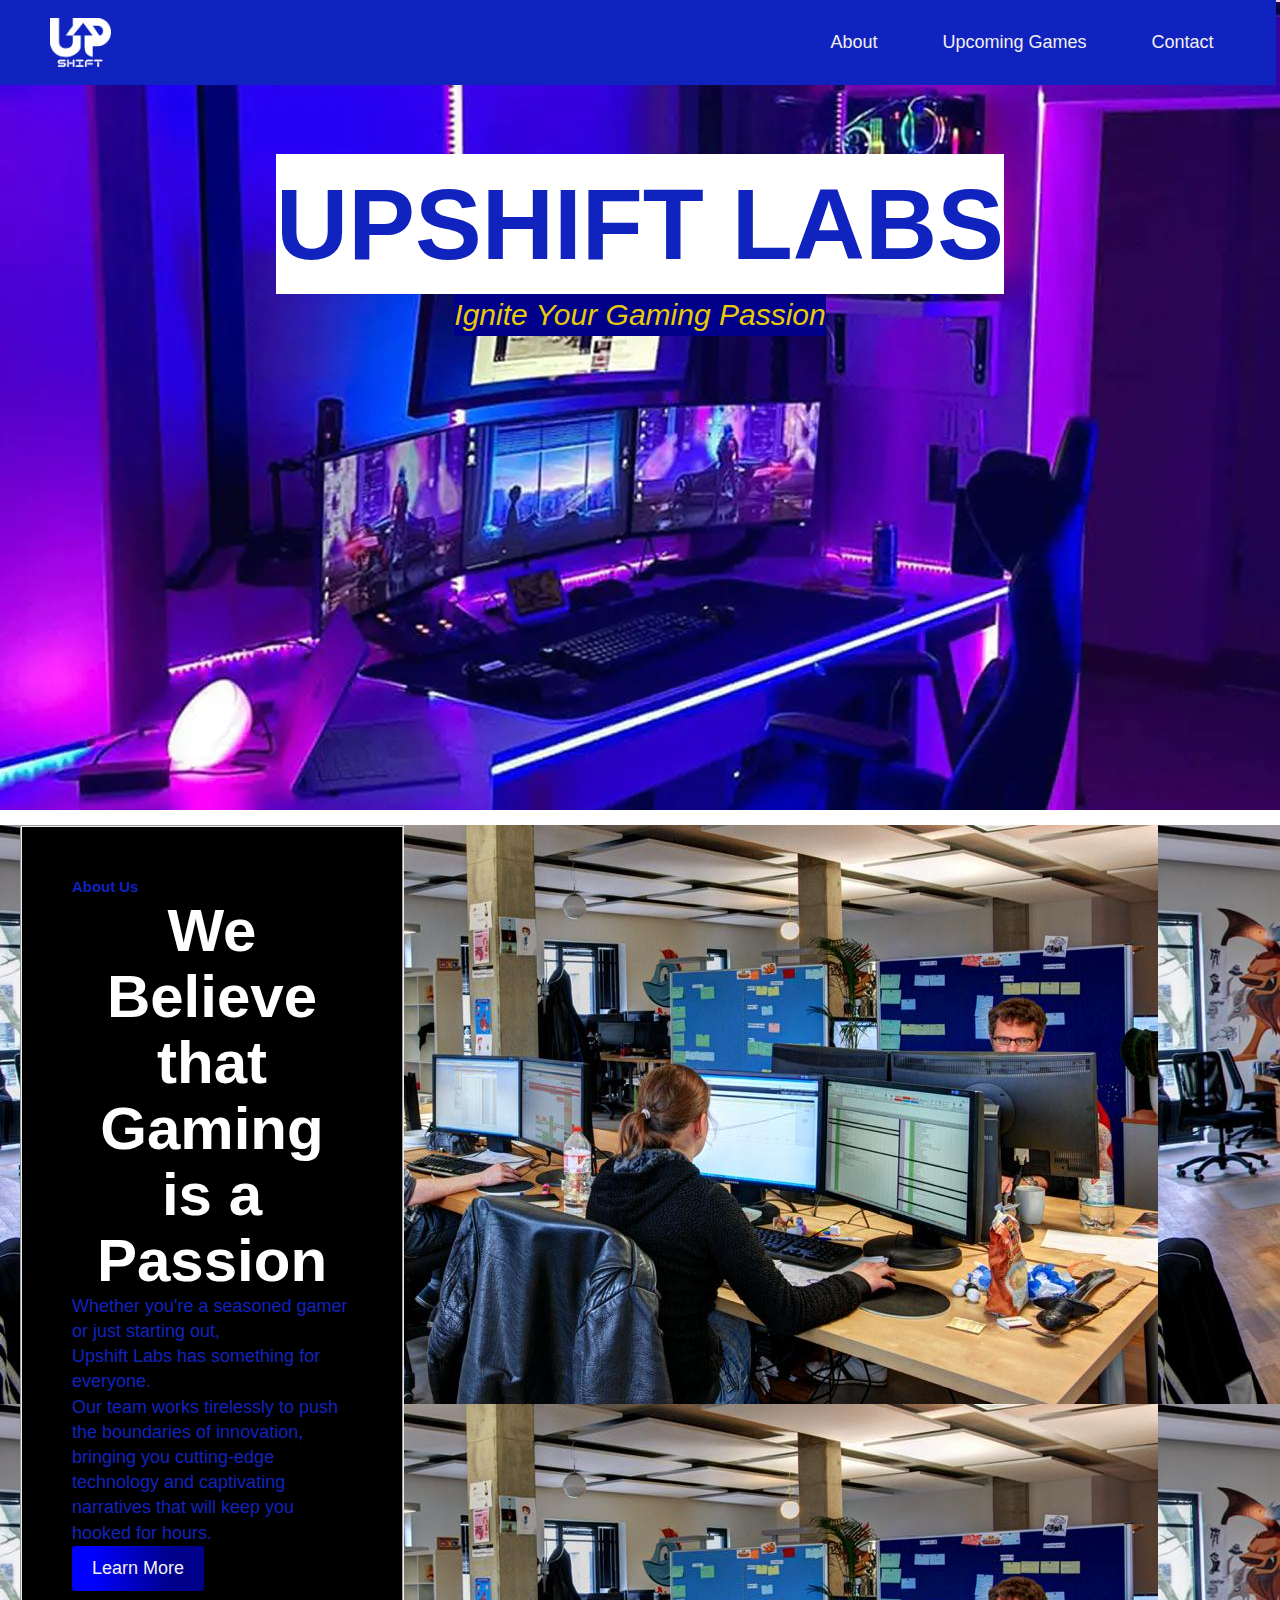
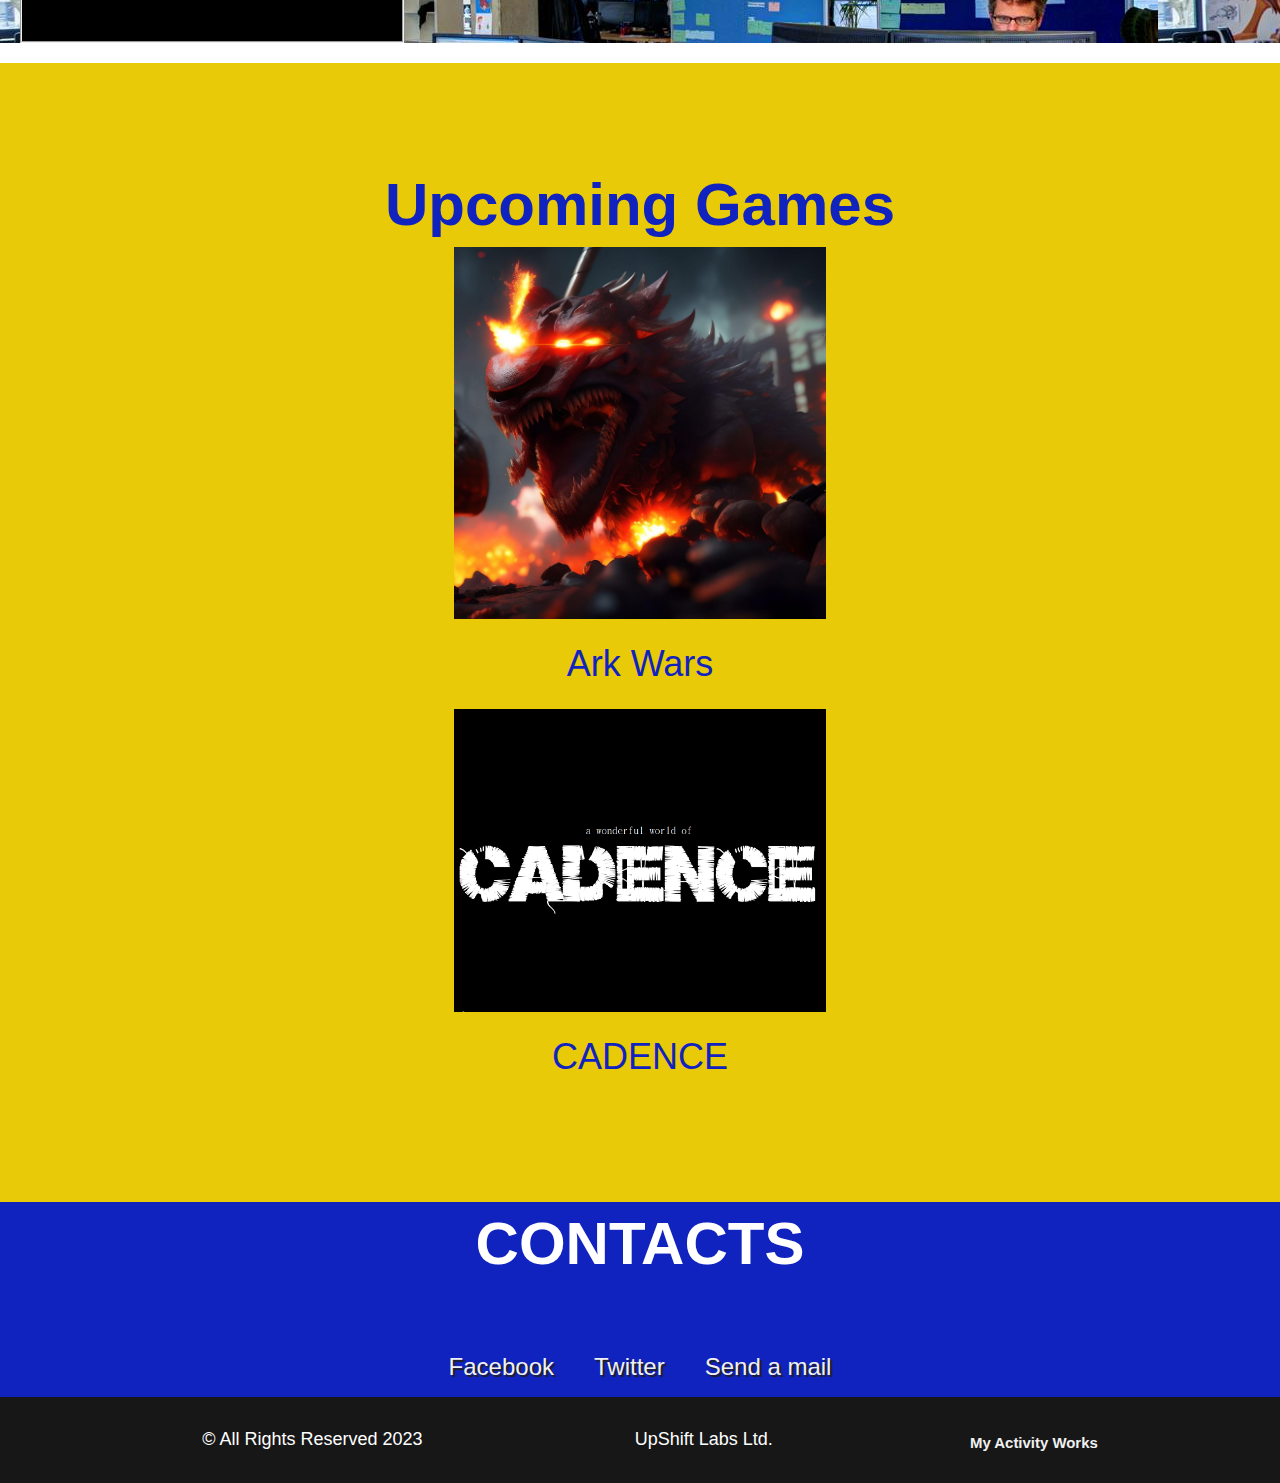
<file: index.html>
<!DOCTYPE html>
<html lang="en">
<head>
    <meta charset="UTF-8">
    <meta name="viewport" content="width=device-width, initial-scale=1.0, shrink-to-fit=no">
    <link rel="icon" href="UPSHIFT with color.png" type="image/png">
    <title>UpShift Labs</title>
    <link rel="stylesheet" href="styles.css">
    <link rel="stylesheet" href="https://use.fontawesome.com/releases/v5.8.1/css/all.css"
    integrity="sha384-50oBUHEmvpQ+1lW4y57PTFmhCaXp0ML5d60M1M7uH2+nqUivzIebhndOJK28anvf"
    crossorigin="anonymous">
</head>
<body>
        <!--NAVIGATION BAR-->
        <div id="page-wrapper">
            <header id="header">
              <div class="logo">
                <img
                  id="header-img"
                  src="UPSHIFT white ver.png"
                  alt="upshift labs logo"
                />
              </div>
          
              <nav id="nav-bar">
                <ul>
                  <li><a class="nav-link" href="#about">About</a></li>
                  <li><a class="nav-link" href="#upcoming-games">Upcoming Games</a></li>
                  <li><a class="nav-link" href="#contacts">Contact</a></li>
                </ul>
              </nav>
            </header>
        <!--WELCOME SECTION-->
          <section id="welcome-section" class="welcome-section">
            <h1 class="logo-name">UPSHIFT LABS</h1>
            <p class="quote">Ignite Your Gaming Passion</p>
            <section id="watch-this-video">
            <iframe width="500" height="300" src="https://www.youtube.com/embed/6TPq3Jzd_Ro" 
            title="UpShift LABS (Promotional Video)" frameborder="0" 
            allow="accelerometer; autoplay; clipboard-write; encrypted-media; gyroscope; picture-in-picture; web-share" allowfullscreen></iframe>
          </section>
          </section>
        <!--ABOUT US-->
          <section id="about" class="about">
          <div>
            <fieldset>
            <h5>About Us</h5>
            <h1 class="we-believe">We Believe that Gaming is a Passion</h1>
            <p>Whether you're a seasoned gamer or just starting out,<br> 
               Upshift Labs has something for everyone.<br>
               Our team works tirelessly to push the boundaries of innovation,<br> 
               bringing you cutting-edge technology and captivating<br>  
               narratives that will keep you hooked for hours.</p>
            <a class="primary-btn" href="#">Learn More</a>
            </fieldset>
          </div>
          </section>
        <!--UPCOMING GAMES-->
          <section id="upcoming-games" class="games-section">
            <h1>Upcoming Games</h1>
          <div id="games-grid">
            <img src="ark wars.png" class="game-image" alt="game1">
            <p class="game-title">
            <span class="code">Ark Wars</span>
            <span class="code"></span>
            </p>
          </div>
          <div id="games-grid">
            <img src="CADENCE lang.png" class="game-image" alt="game2">
            <p class="game-title">
            <span class="code">CADENCE</span>
            <span class="code"></span>
            </p>
          </div>
          </section>
        <!--CONTACT-->
        <section id="contacts" class="contacts-section">
            <h1 class="contact-header">CONTACTS</h1>
            <div class="contact-links">
              <div class="bttn contact-details">
                <a href="https://www.facebook.com/thisisnotYN" target="_blank"><i class="fab fa-facebook-square"></i><br> Facebook </a>
              </div>
              <div class="bttn contact-details">
                <a href="https://twitter.com/YeeeoooN20" target="_blank"><i class="fab fa-twitter"></i><br> Twitter </a>
              </div>
              <div class="bttn contact-details">
                <a href="https://mail.google.com/mail" target="_blank"><i class="fas fa-at" type="email"></i><br> Send a mail </a>
              </div>
            </div>
          </section>
        <!--FOOTER-->
        <footer>
            <p>&copy; All Rights Reserved 2023</p>
            <p>UpShift Labs Ltd.</p>
            <section>
              <a href="works.html" target="_blank" class="act-works"><h5 class="act-works">My Activity Works <i class="fas fa-chevron-right"></i></h5></a>
            </section>
        </footer>
</body>
</html>
</file>
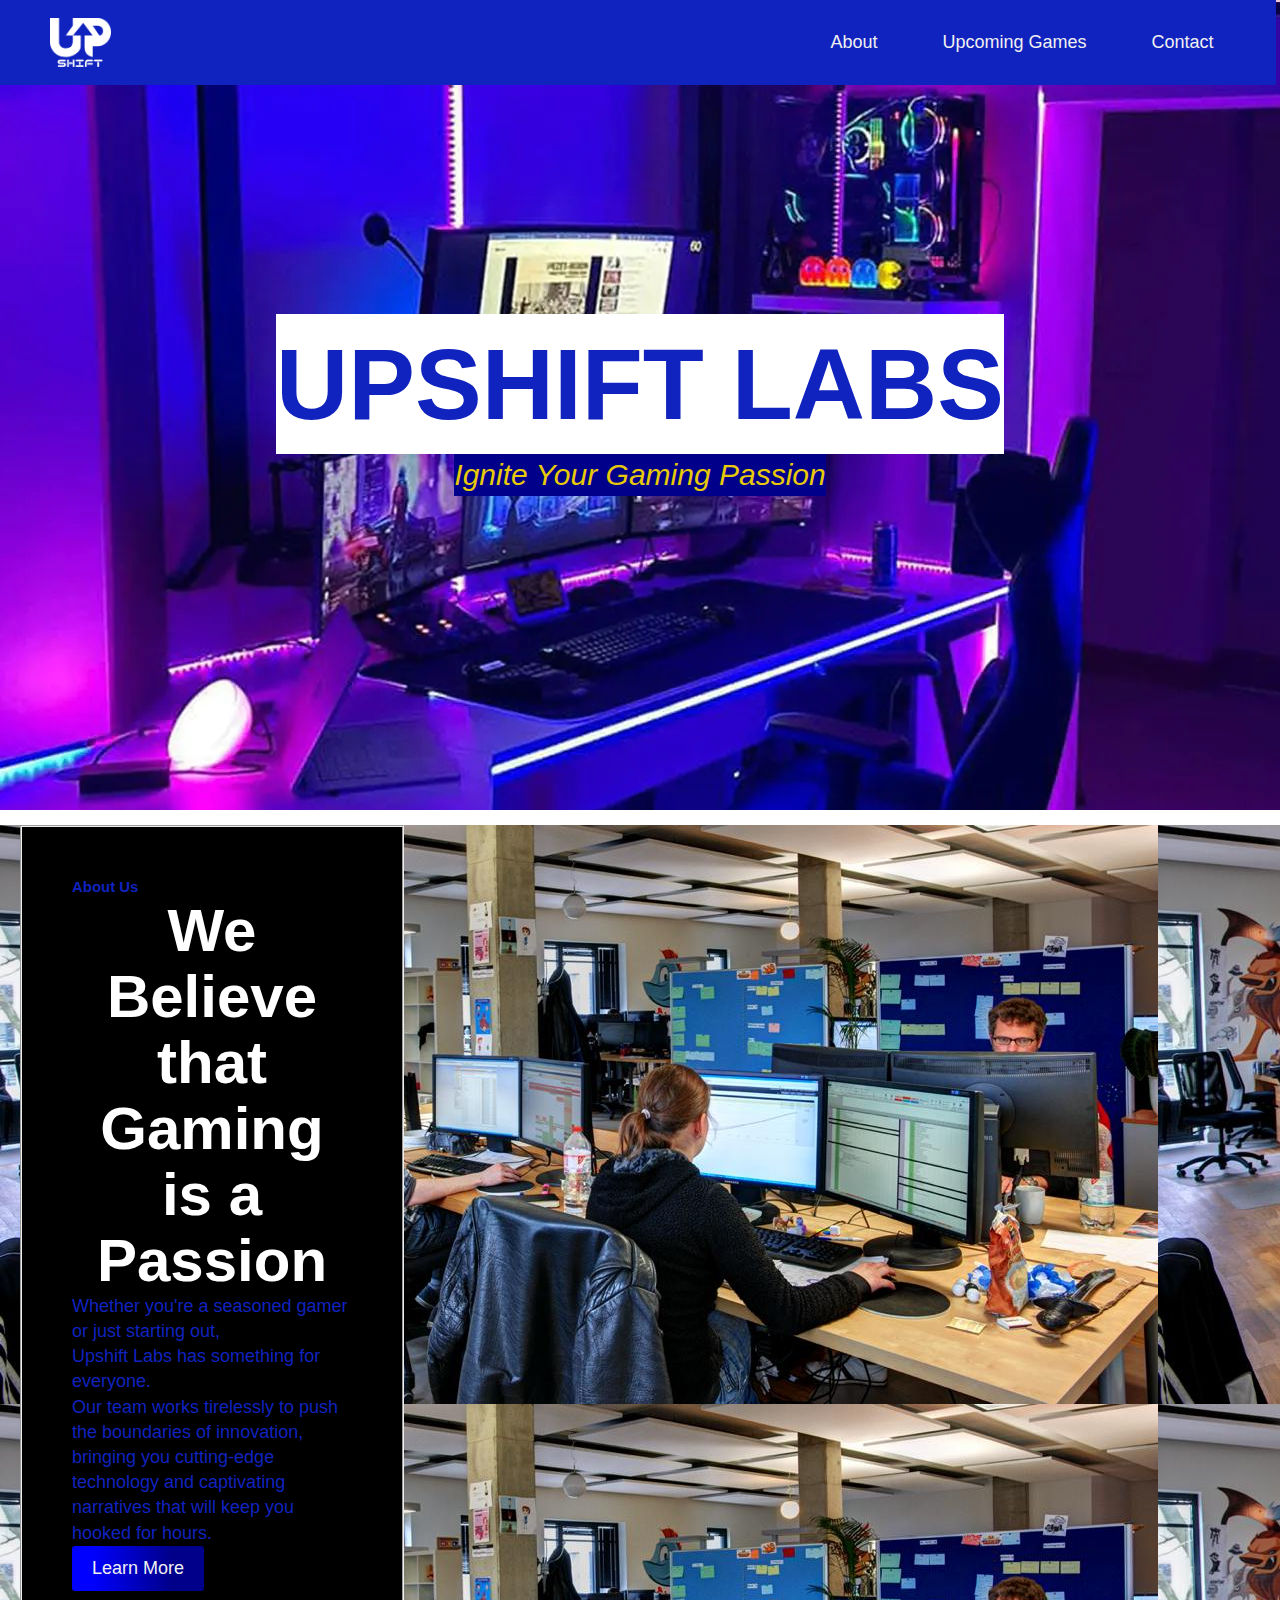
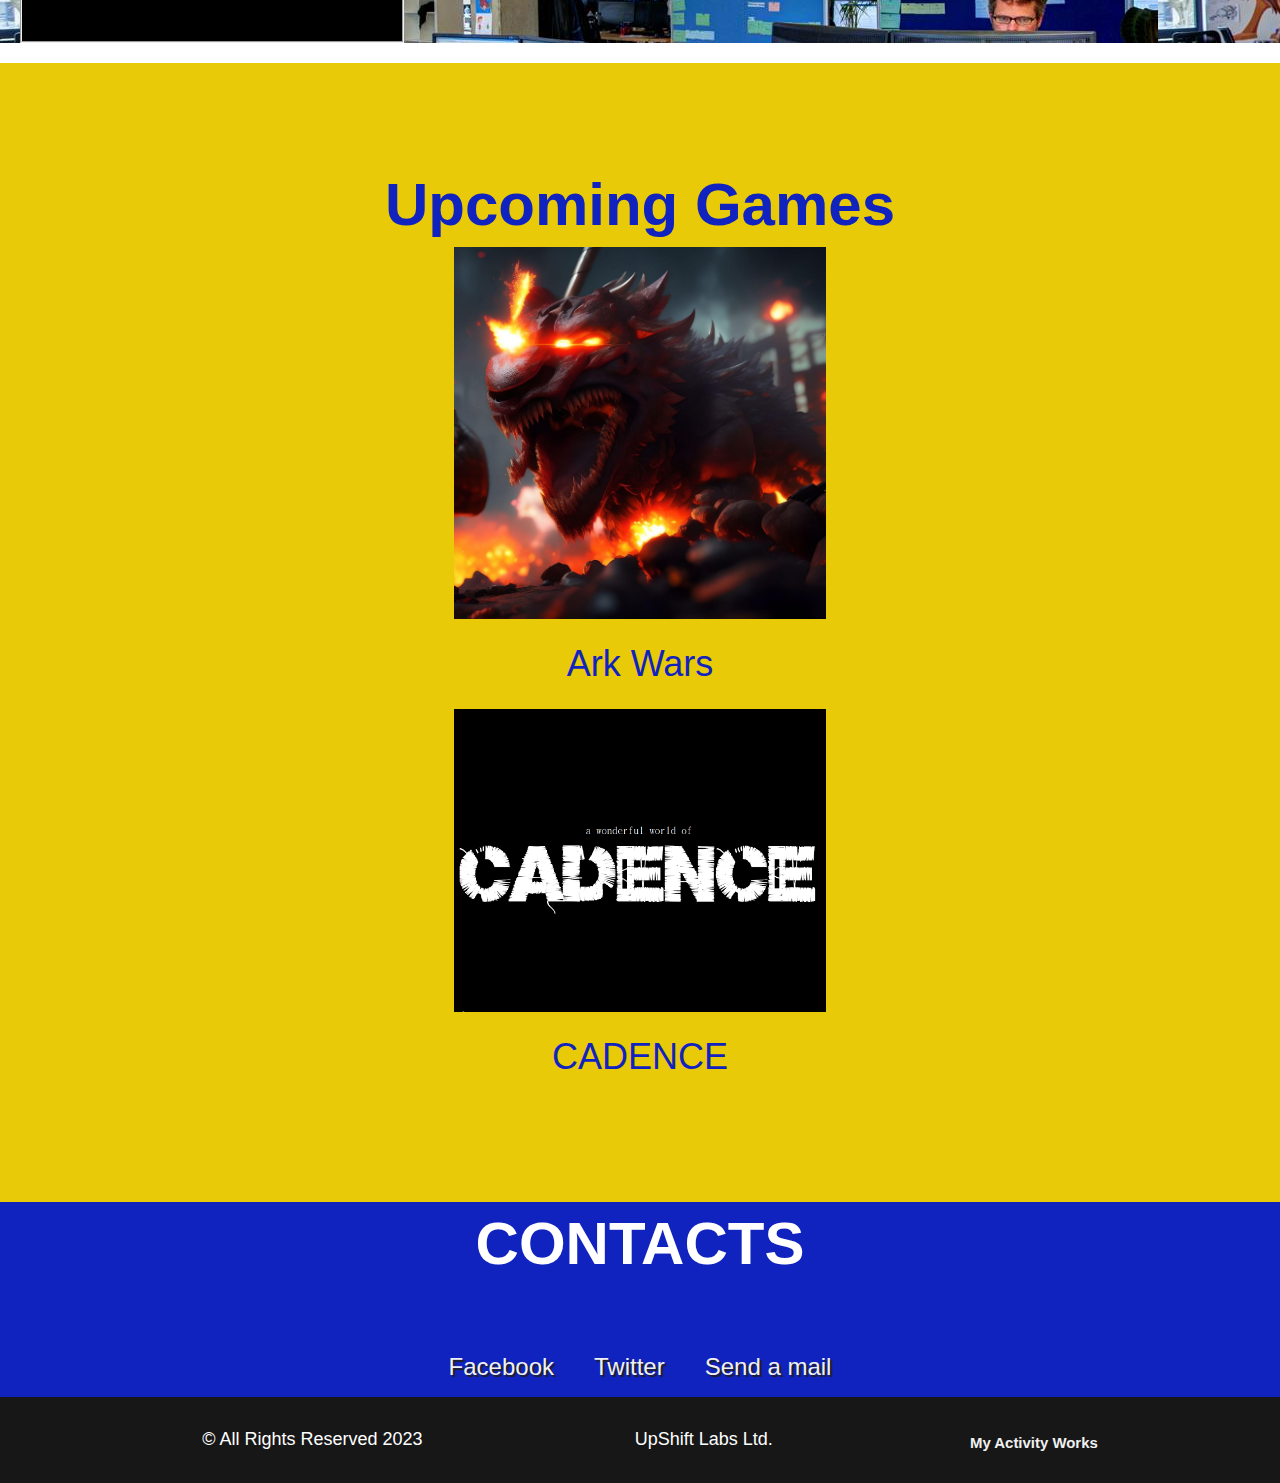
<file: upshift.html>
<!DOCTYPE html>
<html lang="en">
<head>
    <meta charset="UTF-8">
    <meta name="viewport" content="width=device-width, initial-scale=1.0, shrink-to-fit=no">
    <link rel="icon" href="UPSHIFT with color.png" type="image/png">
    <title>UpShift Labs</title>
    <link rel="stylesheet" href="styles.css">
    <link rel="stylesheet" href="https://use.fontawesome.com/releases/v5.8.1/css/all.css"
    integrity="sha384-50oBUHEmvpQ+1lW4y57PTFmhCaXp0ML5d60M1M7uH2+nqUivzIebhndOJK28anvf"
    crossorigin="anonymous">
</head>
<body>
        <!--NAVIGATION BAR-->
        <div id="page-wrapper">
            <header id="header">
              <div class="logo">
                <img
                  id="header-img"
                  src="UPSHIFT white ver.png"
                  alt="upshift labs logo"
                />
              </div>
          
              <nav id="nav-bar">
                <ul>
                  <li><a class="nav-link" href="#about">About</a></li>
                  <li><a class="nav-link" href="#upcoming-games">Upcoming Games</a></li>
                  <li><a class="nav-link" href="#contacts">Contact</a></li>
                </ul>
              </nav>
            </header>
        <!--WELCOME SECTION-->
          <section id="welcome-section" class="welcome-section">
            <h1 class="logo-name">UPSHIFT LABS</h1>
            <p class="quote">Ignite Your Gaming Passion</p>
          </section>
        <!--ABOUT US-->
          <section id="about" class="about">
          <div>
            <fieldset>
            <h5>About Us</h5>
            <h1 class="we-believe">We Believe that Gaming is a Passion</h1>
            <p>Whether you're a seasoned gamer or just starting out,<br> 
               Upshift Labs has something for everyone.<br>
               Our team works tirelessly to push the boundaries of innovation,<br> 
               bringing you cutting-edge technology and captivating<br>  
               narratives that will keep you hooked for hours.</p>
            <a class="primary-btn" href="#">Learn More</a>
            </fieldset>
          </div>
          </section>
        <!--UPCOMING GAMES-->
          <section id="upcoming-games" class="games-section">
            <h1>Upcoming Games</h1>
          <div id="games-grid">
            <img src="ark wars.png" class="game-image" alt="game1">
            <p class="game-title">
            <span class="code">Ark Wars</span>
            <span class="code"></span>
            </p>
          </div>
          <div id="games-grid">
            <img src="CADENCE lang.png" class="game-image" alt="game2">
            <p class="game-title">
            <span class="code">CADENCE</span>
            <span class="code"></span>
            </p>
          </div>
          </section>
        <!--CONTACT-->
        <section id="contacts" class="contacts-section">
            <h1 class="contact-header">CONTACTS</h1>
            <div class="contact-links">
              <div class="bttn contact-details">
                <a href="https://www.facebook.com/thisisnotYN" target="_blank"><i class="fab fa-facebook-square"></i><br> Facebook </a>
              </div>
              <div class="bttn contact-details">
                <a href="https://twitter.com/YeeeoooN20" target="_blank"><i class="fab fa-twitter"></i><br> Twitter </a>
              </div>
              <div class="bttn contact-details">
                <a href="https://mail.google.com/mail" target="_blank"><i class="fas fa-at" type="email"></i><br> Send a mail </a>
              </div>
            </div>
          </section>
        <!--FOOTER-->
        <footer>
            <p>&copy; All Rights Reserved 2023</p>
            <p>UpShift Labs Ltd.</p>
            <section>
              <a href="works.html" target="_blank" class="act-works"><h5 class="act-works">My Activity Works <i class="fas fa-chevron-right"></i></h5></a>
            </section>
        </footer>
</body>
</html>
</file>
<file: styles.css>
:root {
  --main-white: #f0f0f0;
  --main-blue: #1123bf;
  --main-yellow: #e8ca09;
  --main-darkgray: #171717;
}

* {
  margin: 0;
  padding: 0;
}

*, *::before, *::after {
  box-sizing: inherit;
}

html {
  box-sizing: border-box;
  font-size: 10px;
  scroll-behavior: smooth;
}

@media (max-width: 75em) {
  html {
    font-size: 60%;
  }
}

@media (max-width: 61.25em) {
  html {
    font-size: 58%;
  }
}

@media (max-width: 28.75em) {
  html {
    font-size: 55%;
  }
}

.logo-name {
  color: linear-gradient(
    #1123bf 5%,
    darkblue 10%
  );
  font-size: 10rem;
  background-color: white;
}

.quote {
  background-color: darkblue;
  font-size: 3rem;
}

.logo-name2 {
  color: linear-gradient(
    #1123bf 5%,
    darkblue 10%
  );
  font-size: 10rem;
  background-color: white;
  padding: 1rem;
}

.quote2 {
  background-color: darkblue;
  font-size: 3rem;
  color: white;
  padding: 0.5rem;
}

body {
  font-family: Poppins, sans-serif;
  font-size: 1.8rem;
  font-weight: 400;
  line-height: 1.4;
  color: var(--main-blue);
}

h1 {
  font-size: 6rem;
}

h2 {
  font-size: 4.2rem;
}

h1, h2 {
  font-family: Raleway, sans-serif;
  font-weight: 700;
  text-align: center;
}

a {
  text-decoration: none;
  color: var(--main-white);
}

.we-believe {
  font-family: Helvetica, sans-serif;
  line-height: 1.1;
  color: #fff;
}

li {
  list-style: none;
}

#page-wrapper {
  position: relative;
}

header {
  position: fixed;
  top: 0;
  min-height: 85px;
  padding: 0px 30px;
  display: flex;
  justify-content: space-around;
  align-items: center;
  background-color: var(--main-blue);
}

@media (max-width: 600px) {
  header {
    flex-wrap: wrap;
  }
}

.logo {
  width: 60vw;
}

@media (max-width: 650px) {
  .logo {
    margin-top: 20px;
    width: 50%;
    position: relative;
  }
}

.logo > img {
  width: 8%;
  height: 8%;
  display: flex;
  justify-content: center;
  align-items: center;
  text-align: center;
  margin-left: 20px;
}

@media (max-width: 650px) {
  .logo > img {
    margin: 0 auto;
  }
}

.back {
  color: #fff;
  font-size: 10px;
}

nav {
  font-weight: 400;
}

@media (max-width: 650px) {
  nav {
    margin-top: 10px;
    width: 100%;
    display: flex;
    flex-direction: column;
    align-items: center;
    text-align: center;
    padding: 0 50px;
  }
  nav li {
    padding-bottom: 5px;
  }
}

nav > ul {
  width: 35vw;
  display: flex;
  flex-direction: row;
  justify-content: space-around;
}

@media (max-width: 650px) {
  nav > ul {
    flex-direction: column;
  }
}

.nav-link{
  display: block;
    font-size: 18px;
    padding: 2rem;
    border-radius: 15px;
}

.nav-link:hover{
  background: var(--main-yellow);
}

.welcome-section {
  display: flex;
  justify-content: center;
  flex-direction: column;
  align-items: center;
  width: 100%;
  height: 90vh;
  background-image: url("gaming\ room.webp");
}

.welcome-section > p {
  font-size: 3rem;
  font-weight: 200;
  font-style: italic;
  color: var(--main-yellow);
}

.welcome {
  display: flex;
  justify-content: center;
  flex-direction: column;
  align-items: center;
  width: 100%;
  height: 100vh;
  background: linear-gradient(
    62deg,
    #09134f 0%,
    #03082b 100%
  );
}

#watch-this-video {
  margin-top: 20px;
  display: flex;
  justify-content: center;
}


.about {
  background-image: url(office.jpg);
}

.primary-btn {
  display: inline-block;
  padding: 1rem 2rem;
  border-radius: 3px;
  border-color: white;
  background: linear-gradient(
    90deg,
    blue 15%,
    darkblue 75%
  );
  z-index: 1;
}

.primary-btn:hover {
  background: linear-gradient(
    90deg,
    darkblue 15%,
    blue 75%
  );
}

.games-section {
  text-align: center;
  padding: 10rem 2rem;
  background: var(--main-yellow);
}

.games-section-header {
  max-width: 640px;
  margin: 0 auto 6rem auto;
  border-bottom: 0.5rem solid var(--main-blue);
}

@media (max-width: 28.75em) {
  .games-section-header {
    font-size: 4rem;
  }
}

.games-grid {
  display: grid;
  grid-template-columns: repeat(auto-fit, minmax(120px, 2fr));
  grid-gap: 4rem;
  width: 60%;
  max-width: 1280px;
  margin: 0 auto;
  margin-bottom: 6rem;
}

@media (max-width: 30.625em) {
  .games-section {
    padding: 6rem 1rem;
  }
  .games-grid {
    grid-template-columns: 2fr;
  }
}

.game {
  background: var(--main-blue);
  box-shadow: 1px 1px 2px rgba(0, 0, 0, 0.5);
  border-radius: 2px;
}

.game:hover .code {
  color: #ff7f50;
}

.game-image {
  height: 30%;
  width: 30%;
  object-fit: cover;
  display: block;
  margin-left: auto;
  margin-right: auto;
}

.game-title {
  font-size: 2em;
  padding: 2rem 0.5rem;
}

fieldset {
  width: 30%;
    padding: 50px;
    margin: 20px;
    margin-top: 15px;
    align-items: center;
    background-color: black;
}

/*ACTIVITIES SECTION*/

.activities {
  text-align: center;
  padding: 10rem 2rem;
  background: var(--main-darkgray);
}

.activities-header {
  max-width: 640px;
  margin: 0 auto 6rem auto;
  border-bottom: 0.5rem solid var(--main-white);
}

@media (max-width: 28.75em) {
  .activities-header {
    font-size: 4rem;
  }
}

.act-grid {
  display: grid;
  grid-template-columns: repeat(auto-fit, minmax(120px, 2fr));
  grid-gap: 4rem;
  width: 60%;
  max-width: 1280px;
  margin: 0 auto;
  margin-bottom: 6rem;
}

@media (max-width: 30.625em) {
  .act-section {
    padding: 6rem 1rem;
  }
  .act-grid {
    grid-template-columns: 2fr;
  }
}

.act {
  background: var(--main-blue);
  box-shadow: 1px 1px 2px rgba(0, 0, 0, 0.5);
  border-radius: 2px;
}

.act:hover .code {
  color: #ff7f50;
}

.act-image {
  display: inline-block;
  width: 300px;
  border-radius: 10%;
}

.act-title {
  font-size: 1em;
}

/* END OF ACTIVITIES SECTION*/

.contacts-section {
  display: flex;
  flex-direction: column;
  justify-content: center;
  align-items: center;
  text-align: center;
  width: 100%;
  padding: 0 2rem;
  background: var(--main-blue);
}

.contact-header {
  color: #fff;
}

.contact-links {
  display: flex;
  justify-content: center;
  width: 100%;
  max-width: 700px;
  margin-top: 2rem;
  flex-wrap: wrap;
  color: #fff;
}

.contact-details {
  font-size: 2.4rem;
  text-shadow: 2px 2px 1px #1f1f1f;
  transition: transform 0.3s ease-out;
}

.contact-details:hover {
  transform: translateY(8px);
}

.bttn {
  display: inline-block;
  padding: 1rem 2rem;
  border-radius: 2px;
}

.bttn-show-all {
  font-size: 2rem;
  background: var(--main-darkgray);
  transition: background 0.3s ease-out;
}

.bttn-show-all:hover {
  background: var(--main-blue);
}

.bttn-show-all:hover > i {
  transform: translateX(2px);
}

.bttn-show-all > i {
  margin-left: 10px;
  transform: translateX(0);
  transition: transform 0.3s ease-out;
}

footer {
  font-weight: 300;
  display: flex;
  justify-content: space-evenly;
  padding: 1rem;
  background: var(--main-darkgray);
  border-top: 4px solid var(--main-blue);
  color: #fff;
}

footer > p {
  margin: 2rem;
}

footer i {
  vertical-align: middle;
}

.act-works{
  text-align: left;
  margin-left: 5px;
}

.act-works:hover{
  background: var(--main-blue);
}

@media (max-width: 28.75em) {
  footer {
    flex-direction: column;
    text-align: center;
  }
}
</file>
